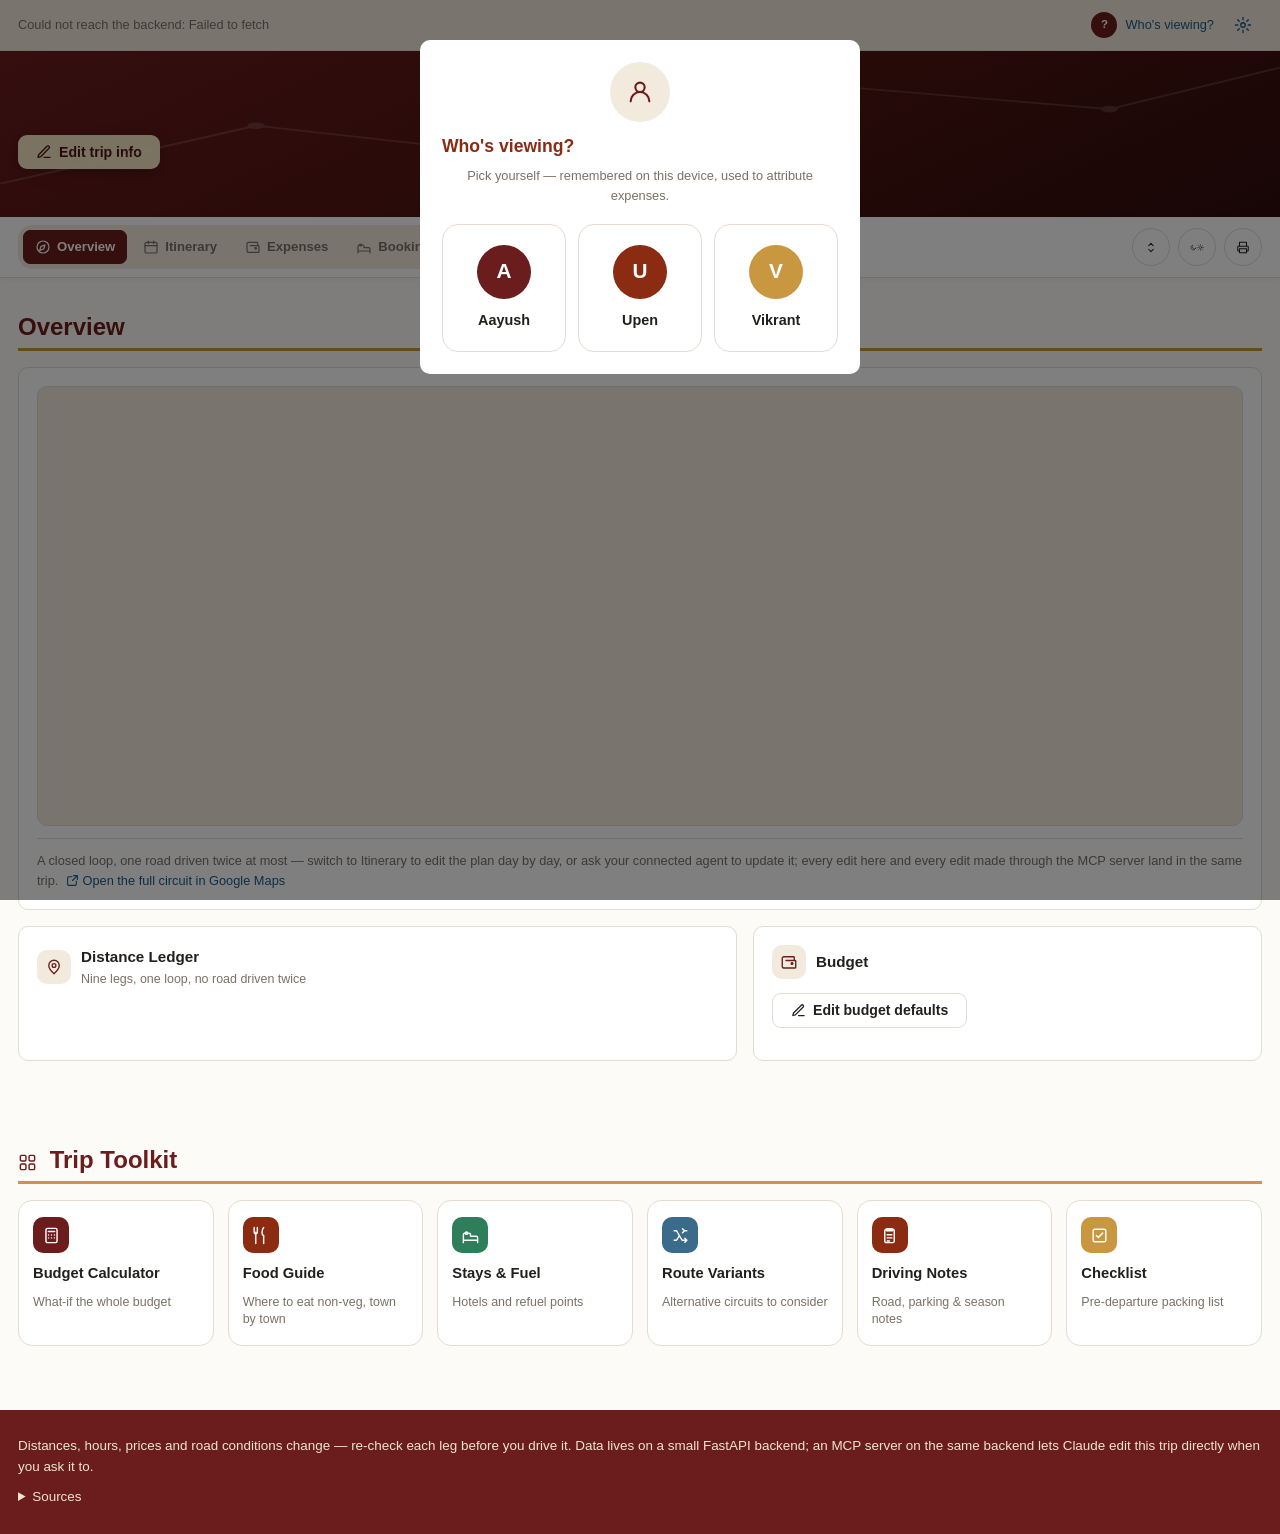
<file: index.html>
<!DOCTYPE html>
<html lang="en">
<head>
<meta charset="utf-8">
<meta name="viewport" content="width=device-width, initial-scale=1">
<title id="pageTitle">TripCraft</title>
<link rel="stylesheet" href="css/style.css?v=20261105">
</head>
<body>

<div class="syncbar">
  <div class="wrap">
    <span class="msg" id="syncMsg">Loading…</span>
    <span class="navspacer"></span>
    <button class="person-chip" id="btnPerson">
      <span class="person-avatar" id="personAvatar">?</span>
      <span id="personLabel">Who's viewing?</span>
    </button>
    <button class="icon-btn" id="btnSettings" title="Settings">
      <svg width="18" height="18" viewBox="0 0 24 24" fill="none" stroke="currentColor" stroke-width="1.8" stroke-linecap="round" stroke-linejoin="round"><circle cx="12" cy="12" r="3"/><path d="M12 2v3M12 19v3M2 12h3M19 12h3M4.9 4.9l2.1 2.1M17 17l2.1 2.1M19.1 4.9L17 7M7 17l-2.1 2.1"/></svg>
    </button>
  </div>
</div>

<header class="hero">
  <svg class="hero-routes" viewBox="0 0 600 200" preserveAspectRatio="none" aria-hidden="true">
    <path d="M0 160 L120 90 L260 130 L380 40 L520 70 L600 20" fill="none" stroke="#fff" stroke-width="2"/>
    <circle cx="120" cy="90" r="4" fill="#fff"/><circle cx="380" cy="40" r="4" fill="#fff"/><circle cx="520" cy="70" r="4" fill="#fff"/>
  </svg>
  <div class="wrap hero-top">
    <div>
      <div class="kicker" id="hKicker"></div>
      <h1 id="hTitle"></h1>
      <div class="sub" id="hSub"></div>
      <div class="pills" id="hPills"></div>
      <div class="trip-dates" id="hDates"></div>
      <div class="editbar">
        <button class="btn btn-cream" id="btnEditMeta">
          <svg width="16" height="16" viewBox="0 0 24 24" fill="none" stroke="currentColor" stroke-width="2" stroke-linecap="round" stroke-linejoin="round"><path d="M12 20h9M16.5 3.5a2.1 2.1 0 0 1 3 3L7 19l-4 1 1-4z"/></svg>
          Edit trip info
        </button>
      </div>
    </div>
    <div class="photo-stack" id="heroPhotos"></div>
  </div>
</header>

<nav>
  <div class="wrap" id="navbar">
    <div class="navpills">
      <button class="tabbtn on" data-tab="overview">
        <svg width="16" height="16" viewBox="0 0 24 24" fill="none" stroke="currentColor" stroke-width="1.8" stroke-linecap="round" stroke-linejoin="round"><circle cx="12" cy="12" r="9"/><path d="M15 9l-2 6-6 2 2-6z"/></svg>
        Overview
      </button>
      <button class="tabbtn" data-tab="itinerary">
        <svg width="16" height="16" viewBox="0 0 24 24" fill="none" stroke="currentColor" stroke-width="1.8" stroke-linecap="round" stroke-linejoin="round"><rect x="3" y="5" width="18" height="16" rx="2"/><path d="M3 10h18M8 3v4M16 3v4"/></svg>
        Itinerary
      </button>
      <button class="tabbtn" data-tab="expenses">
        <svg width="16" height="16" viewBox="0 0 24 24" fill="none" stroke="currentColor" stroke-width="1.8" stroke-linecap="round" stroke-linejoin="round"><path d="M3 7a2 2 0 0 1 2-2h13a1 1 0 0 1 1 1v3M3 7v11a2 2 0 0 0 2 2h15a1 1 0 0 0 1-1v-8a1 1 0 0 0-1-1H8"/><circle cx="16" cy="14" r="1.2" fill="currentColor"/></svg>
        Expenses
      </button>
      <button class="tabbtn" data-tab="bookings">
        <svg width="16" height="16" viewBox="0 0 24 24" fill="none" stroke="currentColor" stroke-width="1.8" stroke-linecap="round" stroke-linejoin="round"><path d="M3 18v-7a2 2 0 0 1 2-2h5a2 2 0 0 1 2 2v2M3 18v3M3 18h18M21 18v3M12 13h7a2 2 0 0 1 2 2v3"/><circle cx="7" cy="9" r="1.5"/></svg>
        Bookings
      </button>
      <button class="tabbtn" data-tab="history">
        <svg width="16" height="16" viewBox="0 0 24 24" fill="none" stroke="currentColor" stroke-width="1.8" stroke-linecap="round" stroke-linejoin="round"><path d="M3 12a9 9 0 1 0 3-6.7"/><path d="M3 4v5h5"/><path d="M12 7v5l3.5 2"/></svg>
        History
      </button>
    </div>
    <div class="navspacer"></div>
    <button class="icon-btn" id="btnExpand" title="Expand or collapse all days">
      <svg width="17" height="17" viewBox="0 0 24 24" fill="none" stroke="currentColor" stroke-width="1.8" stroke-linecap="round" stroke-linejoin="round"><path d="M8 9l4-4 4 4M8 15l4 4 4-4"/></svg>
    </button>
    <button class="icon-btn" id="btnTheme" title="Light / dark">
      <svg id="themeIconMoon" width="17" height="17" viewBox="0 0 24 24" fill="none" stroke="currentColor" stroke-width="1.8" stroke-linecap="round" stroke-linejoin="round"><path d="M20 14.5A8.5 8.5 0 1 1 9.5 4a7 7 0 0 0 10.5 10.5z"/></svg>
      <svg id="themeIconSun" width="17" height="17" viewBox="0 0 24 24" fill="none" stroke="currentColor" stroke-width="1.8" stroke-linecap="round" stroke-linejoin="round" hidden><circle cx="12" cy="12" r="4"/><path d="M12 2v2M12 20v2M4 12H2M22 12h-2M5 5l1.5 1.5M17.5 17.5L19 19M19 5l-1.5 1.5M6.5 17.5L5 19"/></svg>
    </button>
    <button class="icon-btn" id="btnPrint" title="Print or save as PDF">
      <svg width="17" height="17" viewBox="0 0 24 24" fill="none" stroke="currentColor" stroke-width="1.8" stroke-linecap="round" stroke-linejoin="round"><path d="M6 9V3h12v6M6 18H4a1 1 0 0 1-1-1v-6a1 1 0 0 1 1-1h16a1 1 0 0 1 1 1v6a1 1 0 0 1-1 1h-2M6 14h12v7H6z"/></svg>
    </button>
  </div>
</nav>

<div class="wrap">

  <!-- ============================================================ -->
  <!-- TAB: Overview                                                 -->
  <!-- ============================================================ -->
  <div id="tab-overview" class="tabpanel">

    <section id="overview">
      <h2>Overview</h2>
      <div class="card">
        <div class="mapbox" id="routeMap"></div>
        <p class="map-footnote">A closed loop, one road driven twice at most — switch to Itinerary
        to edit the plan day by day, or ask your connected agent to update it; every edit here and
        every edit made through the MCP server land in the same trip.
        <a id="fullMapLink" href="#" target="_blank" rel="noopener">
          <svg width="13" height="13" viewBox="0 0 24 24" fill="none" stroke="currentColor" stroke-width="2" stroke-linecap="round" stroke-linejoin="round" style="vertical-align:-2px"><path d="M14 3h7v7M21 3l-9 9M19 13v6a2 2 0 0 1-2 2H5a2 2 0 0 1-2-2V7a2 2 0 0 1 2-2h6"/></svg>
          Open the full circuit in Google Maps</a></p>
      </div>

      <div class="bento" style="margin-top:16px">
        <div class="card bento-7">
          <div class="tile-head">
            <div class="tile-ico">
              <svg width="18" height="18" viewBox="0 0 24 24" fill="none" stroke="currentColor" stroke-width="1.8" stroke-linecap="round" stroke-linejoin="round"><path d="M12 21s7-6.5 7-11a7 7 0 1 0-14 0c0 4.5 7 11 7 11z"/><circle cx="12" cy="10" r="2.5"/></svg>
            </div>
            <div>
              <div class="tile-title">Distance Ledger</div>
              <div class="tile-sub">Nine legs, one loop, no road driven twice</div>
            </div>
          </div>
          <div id="ledger"></div>
        </div>

        <div class="card bento-5" id="budgetSummary">
          <div class="tile-head">
            <div class="tile-ico">
              <svg width="18" height="18" viewBox="0 0 24 24" fill="none" stroke="currentColor" stroke-width="1.8" stroke-linecap="round" stroke-linejoin="round"><path d="M3 7a2 2 0 0 1 2-2h13a1 1 0 0 1 1 1v3M3 7v11a2 2 0 0 0 2 2h15a1 1 0 0 0 1-1v-8a1 1 0 0 0-1-1H8"/><circle cx="16" cy="14" r="1.2" fill="currentColor"/></svg>
            </div>
            <div>
              <div class="tile-title">Budget</div>
              <div class="tile-sub" id="budgetTileSub"></div>
            </div>
          </div>
          <div id="budgetSummaryBody"></div>
          <div class="editbar">
            <button class="btn secondary" id="btnEditBudget">
              <svg width="15" height="15" viewBox="0 0 24 24" fill="none" stroke="currentColor" stroke-width="2" stroke-linecap="round" stroke-linejoin="round"><path d="M12 20h9M16.5 3.5a2.1 2.1 0 0 1 3 3L7 19l-4 1 1-4z"/></svg>
              Edit budget defaults
            </button>
          </div>
          <div id="overviewSettle" hidden></div>
        </div>
      </div>
    </section>

    <section id="toolkit">
      <h2>
        <svg width="19" height="19" viewBox="0 0 24 24" fill="none" stroke="currentColor" stroke-width="1.8" stroke-linecap="round" stroke-linejoin="round" style="vertical-align:-4px;margin-right:6px"><rect x="3" y="3" width="7" height="7" rx="1.5"/><rect x="14" y="3" width="7" height="7" rx="1.5"/><rect x="3" y="14" width="7" height="7" rx="1.5"/><rect x="14" y="14" width="7" height="7" rx="1.5"/></svg>
        Trip Toolkit
      </h2>
      <div class="quick-grid">
        <button class="quick-tile" data-popup="popup-calculator">
          <div class="quick-ico" style="background:var(--maroon)"><svg width="19" height="19" viewBox="0 0 24 24" fill="none" stroke="#fff" stroke-width="1.8" stroke-linecap="round" stroke-linejoin="round"><rect x="5" y="3" width="14" height="18" rx="2"/><path d="M8 7h8"/><circle cx="8.3" cy="11.3" r=".9" fill="#fff" stroke="none"/><circle cx="12" cy="11.3" r=".9" fill="#fff" stroke="none"/><circle cx="15.7" cy="11.3" r=".9" fill="#fff" stroke="none"/><circle cx="8.3" cy="15" r=".9" fill="#fff" stroke="none"/><circle cx="12" cy="15" r=".9" fill="#fff" stroke="none"/><circle cx="15.7" cy="15" r=".9" fill="#fff" stroke="none"/></svg></div>
          <div class="quick-label">Budget Calculator</div>
          <div class="quick-teaser">What-if the whole budget</div>
        </button>
        <button class="quick-tile" data-popup="popup-food">
          <div class="quick-ico" style="background:var(--meat)"><svg width="19" height="19" viewBox="0 0 24 24" fill="none" stroke="#fff" stroke-width="1.8" stroke-linecap="round" stroke-linejoin="round"><path d="M4 2v6a2 2 0 0 0 4 0V2M6 8v14M16 2s-2 2-2 6 2 4 2 4v10"/></svg></div>
          <div class="quick-label">Food Guide</div>
          <div class="quick-teaser">Where to eat non-veg, town by town</div>
        </button>
        <button class="quick-tile" data-popup="popup-logistics">
          <div class="quick-ico" style="background:var(--green)"><svg width="19" height="19" viewBox="0 0 24 24" fill="none" stroke="#fff" stroke-width="1.8" stroke-linecap="round" stroke-linejoin="round"><path d="M3 18v-7a2 2 0 0 1 2-2h5a2 2 0 0 1 2 2v2M3 18v3M3 18h18M21 18v3M12 13h7a2 2 0 0 1 2 2v3"/><circle cx="7" cy="9" r="1.5"/></svg></div>
          <div class="quick-label">Stays &amp; Fuel</div>
          <div class="quick-teaser">Hotels and refuel points</div>
        </button>
        <button class="quick-tile" data-popup="popup-variants">
          <div class="quick-ico" style="background:#3a6b8a"><svg width="19" height="19" viewBox="0 0 24 24" fill="none" stroke="#fff" stroke-width="1.8" stroke-linecap="round" stroke-linejoin="round"><path d="M4 6h3l7 12h4M4 18h3l3-5M17 6h3M17 6l-2.5-2.5M17 6l-2.5 2.5M20 18l-2.5-2.5M20 18l-2.5 2.5"/></svg></div>
          <div class="quick-label">Route Variants</div>
          <div class="quick-teaser">Alternative circuits to consider</div>
        </button>
        <button class="quick-tile" data-popup="popup-notes">
          <div class="quick-ico" style="background:var(--rust)"><svg width="19" height="19" viewBox="0 0 24 24" fill="none" stroke="#fff" stroke-width="1.8" stroke-linecap="round" stroke-linejoin="round"><rect x="6" y="4" width="12" height="17" rx="2"/><path d="M9 3.5h6a1 1 0 0 1 1 1V6H8V4.5a1 1 0 0 1 1-1zM9 11h6M9 15h6M9 19h3"/></svg></div>
          <div class="quick-label">Driving Notes</div>
          <div class="quick-teaser">Road, parking &amp; season notes</div>
        </button>
        <button class="quick-tile" data-popup="popup-checklist">
          <div class="quick-ico" style="background:var(--gold)"><svg width="19" height="19" viewBox="0 0 24 24" fill="none" stroke="#fff" stroke-width="1.8" stroke-linecap="round" stroke-linejoin="round"><rect x="4" y="4" width="16" height="16" rx="2"/><path d="M8 12l2.5 2.5L16 9"/></svg></div>
          <div class="quick-label">Checklist</div>
          <div class="quick-teaser">Pre-departure packing list</div>
        </button>
      </div>
    </section>

  </div>

  <!-- ============================================================ -->
  <!-- TAB: Itinerary                                                -->
  <!-- ============================================================ -->
  <div id="tab-itinerary" class="tabpanel" hidden>
    <section id="itinerary">
      <div class="section-head">
        <h2>Day by Day</h2>
        <button class="btn" id="btnAddDay">
          <svg width="15" height="15" viewBox="0 0 24 24" fill="none" stroke="currentColor" stroke-width="2" stroke-linecap="round" stroke-linejoin="round"><path d="M12 5v14M5 12h14"/></svg>
          Add day
        </button>
      </div>
      <div id="days"></div>
    </section>
  </div>

  <!-- ============================================================ -->
  <!-- TAB: Expenses                                                 -->
  <!-- ============================================================ -->
  <div id="tab-expenses" class="tabpanel" hidden>
    <section id="expenses">
      <div class="section-head">
        <h2>Expenses</h2>
        <button class="btn" id="btnAddExpense">
          <svg width="15" height="15" viewBox="0 0 24 24" fill="none" stroke="currentColor" stroke-width="2" stroke-linecap="round" stroke-linejoin="round"><path d="M12 5v14M5 12h14"/></svg>
          Log an expense
        </button>
      </div>
      <div class="zero-state" id="expenseEmpty" hidden>
        <div class="zero-ico"><svg width="30" height="30" viewBox="0 0 24 24" fill="none" stroke="currentColor" stroke-width="1.6" stroke-linecap="round" stroke-linejoin="round"><path d="M3 7a2 2 0 0 1 2-2h13a1 1 0 0 1 1 1v3M3 7v11a2 2 0 0 0 2 2h15a1 1 0 0 0 1-1v-8a1 1 0 0 0-1-1H8"/><circle cx="16" cy="14" r="1.2" fill="currentColor"/></svg></div>
        <div class="zero-title">No expenses yet</div>
        <div class="zero-sub">Trip hasn't started — once you start logging costs, they'll show up here along
        with a running "who owes whom" split between the three of you.</div>
      </div>
      <div id="expenseContent" hidden>
        <div class="card">
          <div id="expenseTotals" class="out" style="margin-bottom:14px"></div>
          <div class="tablewrap"><table id="expenseTable"></table></div>
        </div>
        <div class="card" id="settleUpCard"></div>
      </div>
    </section>
  </div>

  <!-- ============================================================ -->
  <!-- TAB: Bookings                                                 -->
  <!-- ============================================================ -->
  <div id="tab-bookings" class="tabpanel" hidden>
    <section id="bookings">
      <div class="section-head">
        <h2>Travel Documents</h2>
      </div>
      <p class="small">An ID each of you shares with hotels at check-in — upload once, use for the whole trip.</p>
      <div class="grid g3" id="docPeople"></div>
    </section>

    <section id="bookingsList" style="padding-top:0">
      <div class="section-head">
        <h2>Hotel Bookings</h2>
        <button class="btn secondary" id="btnUploadBookingPdf">
          <svg width="15" height="15" viewBox="0 0 24 24" fill="none" stroke="currentColor" stroke-width="1.8" stroke-linecap="round" stroke-linejoin="round"><path d="M12 3v12m0 0-4-4m4 4 4-4M4 17v2a2 2 0 0 0 2 2h12a2 2 0 0 0 2-2v-2"/></svg>
          Upload invoice
        </button>
        <button class="btn" id="btnAddBooking">
          <svg width="15" height="15" viewBox="0 0 24 24" fill="none" stroke="currentColor" stroke-width="2" stroke-linecap="round" stroke-linejoin="round"><path d="M12 5v14M5 12h14"/></svg>
          Add booking
        </button>
      </div>
      <div class="zero-state" id="bookingsEmpty" hidden>
        <div class="zero-ico"><svg width="30" height="30" viewBox="0 0 24 24" fill="none" stroke="currentColor" stroke-width="1.6" stroke-linecap="round" stroke-linejoin="round"><path d="M3 18v-7a2 2 0 0 1 2-2h5a2 2 0 0 1 2 2v2M3 18v3M3 18h18M21 18v3M12 13h7a2 2 0 0 1 2 2v3"/><circle cx="7" cy="9" r="1.5"/></svg></div>
        <div class="zero-title">No bookings yet</div>
        <div class="zero-sub">Add a hotel booking as soon as you make one — confirmed or still pending.</div>
      </div>
      <div class="grid g2" id="bookingCards"></div>
      <input type="file" id="receiptFileInput" hidden accept="image/*,.pdf">
      <input type="file" id="bookingUploadInput" hidden accept=".pdf">
    </section>
  </div>

  <!-- ============================================================ -->
  <!-- TAB: History                                                  -->
  <!-- ============================================================ -->
  <div id="tab-history" class="tabpanel" hidden>
    <section id="history">
      <div class="section-head">
        <h2>History</h2>
        <div class="histsub">Nothing is ever deleted for good — every edit becomes a version you can undo.</div>
      </div>

      <div class="navpills histswitch">
        <button class="tabbtn on" data-histview="timeline">Timeline</button>
        <button class="tabbtn" data-histview="trash">Recently deleted<span class="countbadge" id="trashCount" hidden></span></button>
      </div>

      <div id="histview-timeline">
        <div class="histfilter" id="histFilter">
          <button class="chipbtn on" data-resource="">All</button>
          <button class="chipbtn" data-resource="meta">Trip info</button>
          <button class="chipbtn" data-resource="budget">Budget</button>
          <button class="chipbtn" data-resource="days">Days</button>
          <button class="chipbtn" data-resource="reference">Reference</button>
          <button class="chipbtn" data-resource="checklist">Checklist</button>
          <button class="chipbtn" data-resource="expenses">Expenses</button>
          <button class="chipbtn" data-resource="bookings">Bookings</button>
          <button class="chipbtn" data-resource="documents">Travel documents</button>
        </div>
        <div id="timeline"></div>
      </div>

      <div id="histview-trash" hidden>
        <div id="trash"></div>
      </div>
    </section>
  </div>

</div>

<footer>
  <div class="wrap">
    <p>Distances, hours, prices and road conditions change — re-check each leg before you drive it.
    Data lives on a small FastAPI backend; an MCP server on the same backend lets Claude edit
    this trip directly when you ask it to.</p>
    <details><summary>Sources</summary>
      <ul id="sourcesList" style="margin:8px 0 0;padding-left:18px;font-size:.85rem"></ul>
    </details>
  </div>
</footer>

<!-- ============================================================ -->
<!-- Utility popups — reached from the Trip Toolkit                -->
<!-- ============================================================ -->

<div class="modal-backdrop util-popup" id="popup-calculator" hidden>
  <div class="modal">
    <h3>Live Budget Calculator <button class="icon-btn" data-close><svg width="15" height="15" viewBox="0 0 24 24" fill="none" stroke="currentColor" stroke-width="2" stroke-linecap="round" stroke-linejoin="round"><path d="M6 6l12 12M18 6L6 18"/></svg></button></h3>
    <p class="small">Change any field and everything recalculates. This is a what-if tool — it
    doesn't save; use "Edit budget defaults" on Overview for that.</p>
    <div class="calc" id="calcFields"></div>
    <div class="out" id="calcOut"></div>
  </div>
</div>

<div class="modal-backdrop util-popup" id="popup-food" hidden>
  <div class="modal modal-wide">
    <h3>The Non-Vegetarian Map <button class="icon-btn" data-close><svg width="15" height="15" viewBox="0 0 24 24" fill="none" stroke="currentColor" stroke-width="2" stroke-linecap="round" stroke-linejoin="round"><path d="M6 6l12 12M18 6L6 18"/></svg></button></h3>
    <div class="tablewrap"><table id="foodTable"></table></div>
    <div class="editbar"><button class="btn secondary" id="btnEditFood">Edit (raw JSON)</button></div>
  </div>
</div>

<div class="modal-backdrop util-popup" id="popup-logistics" hidden>
  <div class="modal modal-wide">
    <h3>Stays &amp; Fuel <button class="icon-btn" data-close><svg width="15" height="15" viewBox="0 0 24 24" fill="none" stroke="currentColor" stroke-width="2" stroke-linecap="round" stroke-linejoin="round"><path d="M6 6l12 12M18 6L6 18"/></svg></button></h3>
    <div class="grid g2">
      <div><h4>Where you sleep</h4><div class="tablewrap"><table id="stayTable"></table></div></div>
      <div><h4>Refuel points</h4><div class="tablewrap"><table id="fuelTable"></table></div></div>
    </div>
    <div class="editbar">
      <button class="btn secondary" id="btnEditStays">Edit stays (raw JSON)</button>
      <button class="btn secondary" id="btnEditFuel">Edit fuel stops (raw JSON)</button>
    </div>
  </div>
</div>

<div class="modal-backdrop util-popup" id="popup-variants" hidden>
  <div class="modal modal-wide">
    <h3>Route Variants <button class="icon-btn" data-close><svg width="15" height="15" viewBox="0 0 24 24" fill="none" stroke="currentColor" stroke-width="2" stroke-linecap="round" stroke-linejoin="round"><path d="M6 6l12 12M18 6L6 18"/></svg></button></h3>
    <div class="grid g2" id="variantCards"></div>
    <div class="editbar"><button class="btn secondary" id="btnEditVariants">Edit (raw JSON)</button></div>
  </div>
</div>

<div class="modal-backdrop util-popup" id="popup-notes" hidden>
  <div class="modal modal-wide">
    <h3>Driving Notes <button class="icon-btn" data-close><svg width="15" height="15" viewBox="0 0 24 24" fill="none" stroke="currentColor" stroke-width="2" stroke-linecap="round" stroke-linejoin="round"><path d="M6 6l12 12M18 6L6 18"/></svg></button></h3>
    <div id="noteBlocks"></div>
    <div class="editbar"><button class="btn secondary" id="btnEditNotes">Edit notes (raw JSON)</button></div>
  </div>
</div>

<div class="modal-backdrop util-popup" id="popup-checklist" hidden>
  <div class="modal">
    <h3>Checklist <button class="icon-btn" data-close><svg width="15" height="15" viewBox="0 0 24 24" fill="none" stroke="currentColor" stroke-width="2" stroke-linecap="round" stroke-linejoin="round"><path d="M6 6l12 12M18 6L6 18"/></svg></button></h3>
    <ul class="chk" id="checklist"></ul>
    <div class="editbar">
      <button class="btn secondary" id="btnAddChecklistItem">
        <svg width="14" height="14" viewBox="0 0 24 24" fill="none" stroke="currentColor" stroke-width="2" stroke-linecap="round" stroke-linejoin="round"><path d="M12 5v14M5 12h14"/></svg>
        Add item
      </button>
    </div>
  </div>
</div>

<!-- ---- Person picker ---- -->
<div class="modal-backdrop" id="personModal" hidden>
  <div class="modal person-modal">
    <div class="person-modal-icon">
      <svg width="28" height="28" viewBox="0 0 24 24" fill="none" stroke="currentColor" stroke-width="1.8" stroke-linecap="round" stroke-linejoin="round"><circle cx="12" cy="8" r="4"/><path d="M4 20c0-4.4 3.6-8 8-8s8 3.6 8 8"/></svg>
    </div>
    <h3>Who's viewing?</h3>
    <p class="small">Pick yourself — remembered on this device, used to attribute expenses.</p>
    <div class="person-grid">
      <button class="person-card" data-person="Aayush">
        <span class="person-card-avatar" style="background:var(--maroon)">A</span>
        <span class="person-card-name">Aayush</span>
      </button>
      <button class="person-card" data-person="Upen">
        <span class="person-card-avatar" style="background:var(--rust)">U</span>
        <span class="person-card-name">Upen</span>
      </button>
      <button class="person-card" data-person="Vikrant">
        <span class="person-card-avatar" style="background:var(--gold)">V</span>
        <span class="person-card-name">Vikrant</span>
      </button>
    </div>
  </div>
</div>

<!-- ---- Settings modal ---- -->
<div class="modal-backdrop" id="settingsModal" hidden>
  <div class="modal">
    <h3>Settings</h3>
    <div class="field"><label>Shared editor token</label><input type="password" id="settingsToken"></div>
    <div class="modal-actions">
      <button class="btn secondary" data-close>Cancel</button>
      <button class="btn" id="btnSaveSettings">Save</button>
    </div>
  </div>
</div>

<!-- ---- Generic modal (edit forms render into #modalBody) ---- -->
<div class="modal-backdrop" id="genericModal" hidden>
  <div class="modal">
    <h3 id="modalTitle">Edit</h3>
    <div id="modalBody"></div>
    <div class="field notefield"><label>Note (optional) — what changed, or why</label>
      <input id="modalMessage" placeholder="e.g. Fixed the hotel name typo"></div>
    <div class="modal-actions">
      <button class="btn secondary" data-close>Cancel</button>
      <button class="btn" id="btnModalSave">Save</button>
    </div>
  </div>
</div>

<!-- ---- Confirm dialog (non-blocking; avoids native confirm()) ---- -->
<div class="modal-backdrop" id="confirmModal" hidden>
  <div class="modal">
    <p id="confirmMsg" style="margin:0 0 16px"></p>
    <div class="field notefield" id="confirmNoteField"><label>Note (optional) — why</label>
      <input id="confirmMessage" placeholder="e.g. Cutting this to save a day"></div>
    <div class="modal-actions">
      <button class="btn secondary" id="confirmNo">Cancel</button>
      <button class="btn" id="confirmYes">OK</button>
    </div>
  </div>
</div>

<script src="js/config.js?v=20261105"></script>
<script src="js/icons.js?v=20261105"></script>
<script src="js/api.js?v=20261105"></script>
<script src="js/render.js?v=20261105"></script>
<script src="js/editor.js?v=20261105"></script>
<script src="js/expenses.js?v=20261105"></script>
<script src="js/bookings.js?v=20261105"></script>
<script src="js/versions.js?v=20261105"></script>
<script src="js/app.js?v=20261105"></script>
</body>
</html>
</file>
<file: css/style.css>
/* ============================================================================
   SECTION 1 — THEME TOKENS
   Change the whole look of the page from these ~20 lines.
   ========================================================================== */
:root{
  --maroon:#6b1d1d;        /* primary brand / headers        */
  --rust:#8a2b12;          /* secondary accent               */
  --gold:#c9973f;          /* rules, highlights              */
  --sand:#f2ebdd;          /* tinted panels                  */
  --paper:#fdfbf7;         /* page background                */
  --card:#ffffff;          /* card background                */
  --ink:#22201d;           /* body text                      */
  --muted:#7a7166;         /* secondary text                 */
  --line:#e2dcd2;          /* borders                        */
  --green:#2e7d5b;         /* "tip" callouts                 */
  --warn:#b3541e;          /* "warning" callouts             */
  --meat:#8a2b12;          /* "non-veg" callouts             */
  --radius:10px;
  --maxw:1400px;
  --font:"Inter",-apple-system,BlinkMacSystemFont,"Segoe UI",Roboto,Helvetica,Arial,sans-serif;
  --serif:Georgia,"Times New Roman",serif;
}
/* Dark theme — toggled by adding .dark to <body> */
body.dark{
  --paper:#171512; --card:#211e1a; --ink:#ece6dc; --muted:#a49a8c;
  --line:#37322b; --sand:#2a251e; --maroon:#c9973f; --rust:#d98f5c;
}

/* ============================================================================
   SECTION 2 — STYLES
   ========================================================================== */
*{box-sizing:border-box}
body{margin:0;font-family:var(--font);background:var(--paper);color:var(--ink);
     line-height:1.55;font-size:15px;-webkit-font-smoothing:antialiased}
.wrap{max-width:var(--maxw);margin:0 auto;padding:0 18px}
a{color:#1a5b8a;text-decoration:none}
a:hover{text-decoration:underline}
body.dark a{color:#7fb6dd}
h1,h2,h3,h4{margin:0 0 8px;color:var(--maroon);line-height:1.25}
h2{font-size:1.5rem;border-bottom:3px solid var(--gold);padding-bottom:6px;margin:0 0 16px}
.section-head{display:flex;align-items:flex-end;justify-content:space-between;gap:12px;flex-wrap:wrap}
.section-head h2{flex:1;min-width:200px}
.section-head .btn{margin-bottom:16px}
h3{font-size:1.1rem;color:var(--rust)}
h4{font-size:.78rem;text-transform:uppercase;letter-spacing:.09em;color:var(--muted);margin-top:14px}
p{margin:0 0 10px}
small,.small{font-size:.8rem;color:var(--muted)}

/* ---- Hero ---- */
.hero{background:linear-gradient(155deg,var(--maroon) 0%,#47130f 65%,#2f0c0c 100%);
      color:#fff;padding:40px 0 34px;position:relative;overflow:hidden}
.hero-routes{position:absolute;inset:0;width:100%;height:100%;opacity:.14;pointer-events:none}
.hero-top{display:flex;justify-content:space-between;align-items:flex-start;gap:24px;flex-wrap:wrap}
.hero h1{color:#fff;font-size:3rem;letter-spacing:-1.5px;margin:0}
.hero .kicker{letter-spacing:.35em;font-size:.7rem;color:var(--gold);text-transform:uppercase}
.hero .sub{color:#e9d9bd;max-width:660px;margin-top:10px}
.pills{margin-top:18px;display:flex;flex-wrap:wrap;gap:8px}
.pill{background:rgba(255,255,255,.12);border:1px solid rgba(255,255,255,.25);
      padding:4px 12px;border-radius:20px;font-size:.78rem}
.photo-stack{display:flex;flex:none;align-self:flex-start}
.photo-stack .ph{width:128px;flex:none;margin-left:-26px;border:3px solid var(--card);
                 border-radius:14px;box-shadow:0 10px 26px rgba(0,0,0,.4);transition:transform .2s,z-index 0s;
                 position:relative}
.photo-stack .ph:first-child{margin-left:0}
.photo-stack .ph:hover{transform:translateY(-6px);z-index:5}
.photo-stack .ph .meta{padding:6px 8px}
.photo-stack .ph .nm{font-size:.68rem}
.photo-stack .ph .lk{display:none}
@media(max-width:680px){ .photo-stack{display:none} }

/* ---- Sticky nav ---- */
nav{position:sticky;top:0;z-index:50;background:var(--card);border-bottom:1px solid var(--line);
    box-shadow:0 1px 6px rgba(0,0,0,.05)}
nav .wrap{display:flex;gap:8px;overflow-x:auto;padding:8px 18px;align-items:center}
nav button{background:none;border:1px solid transparent;color:var(--muted);font:inherit;font-size:.82rem;
           padding:6px 11px;border-radius:7px;cursor:pointer;white-space:nowrap}
nav button:hover{background:var(--sand);color:var(--ink)}
nav button.on{background:var(--maroon);color:#fff;border-color:var(--maroon)}
body.dark nav button.on{color:#171512}
.navspacer{flex:1}
.navpills{display:flex;gap:4px;background:var(--sand);padding:5px;border-radius:14px}
.tabbtn{display:inline-flex;align-items:center;gap:6px;font-weight:600}
.iconbtn{background:none;border:1px solid var(--line);border-radius:7px;cursor:pointer;
         padding:5px 9px;font-size:.9rem;color:var(--ink)}
.icon-btn{width:38px;height:38px;border-radius:50%;border:1px solid var(--line);background:var(--card);
          color:var(--ink);display:inline-flex;align-items:center;justify-content:center;cursor:pointer;flex:none}
.icon-btn:hover{background:var(--sand)}
.person-chip{display:inline-flex;align-items:center;gap:8px;padding:5px 14px 5px 5px;border-radius:20px;
             border:1px solid var(--line);background:var(--card);cursor:pointer;font:600 .82rem/1 var(--font);color:var(--ink)}
.person-avatar{width:26px;height:26px;border-radius:50%;background:var(--maroon);color:#fff;
               display:flex;align-items:center;justify-content:center;font:700 .72rem/1 var(--font);flex:none}

/* ---- Generic blocks ---- */
section{padding:34px 0;scroll-margin-top:60px}
.card{background:var(--card);border:1px solid var(--line);border-radius:var(--radius);
      padding:18px;margin-bottom:16px}
.grid{display:grid;gap:14px}
.g2{grid-template-columns:repeat(auto-fit,minmax(280px,1fr))}
.g3{grid-template-columns:repeat(auto-fit,minmax(220px,1fr))}
.callout{border-left:4px solid var(--gold);background:var(--sand);padding:11px 14px;
         border-radius:0 8px 8px 0;margin:12px 0;font-size:.9rem}
.callout.warn{border-color:var(--warn);background:#fdf3ec}
.callout.tip{border-color:var(--green);background:#eef6f1}
.callout.meat{border-color:var(--meat);background:#fbf0ed}
body.dark .callout.warn,body.dark .callout.tip,body.dark .callout.meat{background:var(--sand)}
table{width:100%;border-collapse:collapse;font-size:.86rem}
th{background:var(--maroon);color:#fff;text-align:left;padding:8px 9px;font-weight:500;font-size:.78rem}
th:first-child{border-radius:8px 0 0 0}
th:last-child{border-radius:0 8px 0 0}
body.dark th{color:#171512}
td{padding:7px 9px;border-bottom:1px solid var(--line);vertical-align:top}
tbody tr:nth-child(even) td{background:var(--sand)}
.num{text-align:right;font-variant-numeric:tabular-nums}
.tablewrap{overflow-x:auto;border-radius:8px;border:1px solid var(--line)}

/* ---- Bento tiles (Overview) ---- */
.bento{display:grid;grid-template-columns:repeat(12,1fr);gap:16px}
.bento-7{grid-column:span 7}
.bento-5{grid-column:span 5}
@media(max-width:900px){ .bento{grid-template-columns:1fr} .bento-7,.bento-5{grid-column:span 1} }
.tile-head{display:flex;align-items:center;gap:10px;margin-bottom:14px}
.tile-ico{width:34px;height:34px;border-radius:10px;background:var(--sand);color:var(--maroon);
          display:flex;align-items:center;justify-content:center;flex:none}
.tile-title{font-weight:700;font-size:.95rem;color:var(--ink)}
.tile-sub{font-size:.78rem;color:var(--muted);margin-top:1px}

/* ---- Distance ledger, as bento rows instead of a table ---- */
.ledger-row{display:flex;align-items:center;gap:12px;padding:9px 0;border-bottom:1px solid var(--line);font-size:.85rem}
.ledger-row:last-child{border-bottom:none}
.ledger-day{width:28px;height:28px;border-radius:8px;background:var(--maroon);color:#fff;font:700 .68rem/1 var(--font);
            display:flex;align-items:center;justify-content:center;flex:none}
.ledger-leg{flex:1;font-weight:600;color:var(--ink)}
.ledger-km{color:var(--muted);font-variant-numeric:tabular-nums;white-space:nowrap}
.ledger-row.ledger-total{margin-top:4px;padding-top:12px;border-top:2px solid var(--line);border-bottom:none}
.ledger-row.ledger-total .ledger-day{background:var(--gold)}
.ledger-row.ledger-total .ledger-leg{font-weight:800}

/* ---- Day cards ---- */
.day{background:var(--card);border:1px solid var(--line);border-radius:16px;
     margin-bottom:14px;overflow:hidden}
.day.star{border-color:var(--gold);border-width:2px}
.dayhead{display:flex;gap:14px;align-items:center;padding:16px 20px;cursor:pointer;
         background:var(--card);color:var(--ink)}
.dayhead:hover{background:var(--sand)}
.daynum{width:66px;height:66px;border-radius:16px;background:var(--maroon);color:#fff;flex:none;
        display:flex;flex-direction:column;align-items:center;justify-content:center;gap:5px;
        padding:6px 4px;font-size:.86rem;font-weight:800;line-height:1.1;text-align:center;
        white-space:nowrap}
.daynum .wd{font-size:.6rem;letter-spacing:.09em;opacity:.8;font-weight:600}
.daytitle{flex:1}
.daytitle .t{font-size:1.02rem;font-weight:700;color:var(--ink)}
.daytitle .s{font-size:.78rem;color:var(--muted)}
.chev{display:inline-flex;color:var(--muted);transition:transform .2s}
.day.open .chev{transform:rotate(180deg)}
.daybody{display:none;padding:0 20px 20px}
.day.open .daybody{display:block}
.loadtag{font-size:.66rem;padding:4px 12px;border-radius:20px;background:var(--sand);color:var(--rust);
         text-transform:uppercase;font-weight:700;letter-spacing:.03em;white-space:nowrap}

/* ---- Timeline ---- */
.tl{list-style:none;padding:0;margin:14px 0 0;border-left:2px solid var(--line);position:relative}
.tl li{padding:0 0 16px 20px;position:relative}
.tl li::before{content:"";position:absolute;left:-7px;top:6px;width:12px;height:12px;
               border-radius:50%;background:var(--gold);border:2px solid var(--card)}
.tl li.key::before{background:var(--rust);width:14px;height:14px;left:-8px}
.tl .time{font-weight:700;font-size:.85rem;color:var(--rust);font-variant-numeric:tabular-nums}
.tl .what{font-weight:600;font-size:.92rem}
.tl .desc{font-size:.87rem;color:var(--ink);opacity:.9}
.tl li.status-skipped .what{text-decoration:line-through;opacity:.55}
.tl li.status-visited .what{color:var(--green)}
.statusbtn{display:inline-flex;align-items:center;gap:4px;margin-left:8px;font-size:.68rem;
           border:1px solid var(--line);background:var(--sand);
           color:var(--muted);border-radius:10px;padding:2px 9px;cursor:pointer;vertical-align:middle}
.statusbtn svg{flex:none}
.tl li.status-visited .statusbtn{color:var(--green);border-color:var(--green)}
.tl li.status-skipped .statusbtn{color:var(--warn);border-color:var(--warn)}

/* ---- Photo cards ---- */
.photos{display:grid;grid-template-columns:repeat(auto-fill,minmax(190px,1fr));gap:12px;margin:14px 0}
.ph{border:1px solid var(--line);border-radius:9px;overflow:hidden;background:var(--sand);
    display:flex;flex-direction:column}
.ph .imgbox{aspect-ratio:4/3;background:var(--sand);display:flex;align-items:center;
            justify-content:center;overflow:hidden;position:relative}
.ph img{width:100%;height:100%;object-fit:cover;display:block;opacity:0;transition:opacity .35s}
.ph .fallback{font-size:.75rem;color:var(--muted);text-align:center;padding:10px}
.ph .meta{padding:8px 10px}
.ph .nm{font-size:.83rem;font-weight:600;line-height:1.3}
.ph .lk{font-size:.72rem;margin-top:3px}
.ph .skel{position:absolute;inset:0;background:linear-gradient(90deg,var(--sand),var(--line),var(--sand));
          background-size:200% 100%;animation:sh 1.3s infinite}
@keyframes sh{0%{background-position:200% 0}100%{background-position:-200% 0}}

/* ---- Budget calculator ---- */
.calc{display:grid;grid-template-columns:repeat(auto-fit,minmax(150px,1fr));gap:12px}
.fld label{display:block;font-size:.73rem;text-transform:uppercase;letter-spacing:.06em;
           color:var(--muted);margin-bottom:4px}
.fld input,.fld select{width:100%;padding:7px 9px;border:1px solid var(--line);border-radius:7px;
                       font:inherit;font-size:.9rem;background:var(--card);color:var(--ink)}
.out{display:grid;grid-template-columns:repeat(auto-fit,minmax(160px,1fr));gap:12px;margin-top:16px}
.stat{background:var(--sand);border-radius:9px;padding:12px 14px}
.stat .k{font-size:.7rem;text-transform:uppercase;letter-spacing:.06em;color:var(--muted)}
.stat .v{font-size:1.45rem;font-weight:700;color:var(--maroon);font-variant-numeric:tabular-nums}
.stat .n{font-size:.72rem;color:var(--muted)}

/* ---- Checklist ---- */
.chk{list-style:none;padding:0;margin:0}
.chk li{padding:5px 0;border-bottom:1px solid var(--line);font-size:.9rem}
.chk input{margin-right:9px;transform:scale(1.15)}
.chk li.done{opacity:.45;text-decoration:line-through}

/* ---- Map SVG ---- */
.mapbox{background:var(--sand);border-radius:var(--radius);padding:10px;border:1px solid var(--line);
        height:440px;box-sizing:border-box}
.mapbox svg{width:100%;height:100%;display:block}
.map-footnote{font-size:.8rem;color:var(--muted);margin:12px 0 0;padding-top:12px;
              border-top:1px solid var(--line)}
.map-footnote a{white-space:nowrap;margin-left:4px}

footer{background:var(--maroon);color:#f0e4cd;padding:26px 0;margin-top:30px;font-size:.84rem}
body.dark footer{background:#211e1a}
footer a{color:var(--gold)}

/* ---- Toast ---- */
.toast{position:fixed;bottom:20px;left:50%;transform:translateX(-50%);background:var(--ink);
       color:var(--paper);padding:10px 18px;border-radius:8px;font-size:.85rem;z-index:200;
       max-width:90vw;box-shadow:0 4px 16px rgba(0,0,0,.25)}
.toast.err{background:var(--warn)}

/* ---- Sync banner ---- */
.syncbar{background:var(--sand);border-bottom:1px solid var(--line);font-size:.8rem;padding:6px 0}
.syncbar .wrap{display:flex;gap:10px;align-items:center;flex-wrap:wrap}
.syncbar .msg{color:var(--muted)}
.syncbar button{background:none;border:none;color:#1a5b8a;cursor:pointer;font:inherit;padding:0}
.syncbar button:hover{text-decoration:underline}

/* ---- Editor ---- */
.editbar{display:flex;gap:8px;flex-wrap:wrap;margin:14px 0}
.editbar input[type=file]{display:none}
.modal-backdrop{position:fixed;inset:0;background:rgba(0,0,0,.5);display:flex;
                align-items:flex-start;justify-content:center;padding:40px 16px;z-index:100;overflow:auto}
.modal-backdrop[hidden]{display:none}
.modal{background:var(--card);border-radius:var(--radius);padding:22px;max-width:640px;width:100%}
.modal.modal-wide{max-width:900px}
.modal h3{margin-top:0;display:flex;justify-content:space-between;align-items:center;gap:10px}
.field{margin-bottom:12px}
.field label{display:block;font-size:.78rem;color:var(--muted);margin-bottom:4px}
.field input,.field textarea,.field select{width:100%;padding:8px 10px;border:1px solid var(--line);
    border-radius:7px;font:inherit;background:var(--paper);color:var(--ink)}
.field textarea{min-height:90px;font-family:monospace;font-size:.82rem}
.modal-actions{display:flex;gap:8px;justify-content:flex-end;margin-top:16px}
.btn{display:inline-flex;align-items:center;gap:7px;background:var(--maroon);color:#fff;border:none;
     border-radius:9px;padding:9px 18px;font:600 .88rem/1 var(--font);cursor:pointer}
.btn:hover{filter:brightness(1.08)}
.btn.secondary{background:none;border:1px solid var(--line);color:var(--ink);font-weight:600}
.btn.secondary:hover{background:var(--sand)}
.btn.btn-cream{background:#f6e6c4;color:#4a1414;box-shadow:0 4px 14px rgba(0,0,0,.22)}
.btn.btn-cream:hover{background:#fff0d2;filter:none}
.btn:disabled{opacity:.5;cursor:not-allowed}
.edit-day-list{display:flex;flex-direction:column;gap:10px;max-height:60vh;overflow:auto;margin:10px 0}
.edit-day-row{border:1px solid var(--line);border-radius:8px;padding:10px;background:var(--paper)}
.edit-day-row .row-head{display:flex;gap:6px;align-items:center;margin-bottom:6px}
.edit-day-row .row-head b{flex:1}
.tl-edit-row{display:flex;gap:6px;margin-bottom:6px;align-items:flex-start}
.tl-edit-row input[type=text]{flex:1}
.tl-edit-row input[type=time],.tl-edit-row input[data-w]{width:78px;flex:none}

/* ---- Tabs ---- */
.tabpanel[hidden]{display:none}

/* ---- Person picker ---- */
.person-modal{max-width:440px;text-align:center}
.person-modal-icon{width:60px;height:60px;border-radius:50%;background:var(--sand);color:var(--maroon);
    display:flex;align-items:center;justify-content:center;margin:0 auto 14px}
.person-grid{display:grid;grid-template-columns:repeat(3,1fr);gap:12px;margin-top:18px}
.person-card{display:flex;flex-direction:column;align-items:center;gap:10px;padding:20px 10px;
    border:1px solid var(--line);border-radius:16px;background:var(--card);cursor:pointer;font:inherit;
    transition:transform .15s ease,box-shadow .15s ease,border-color .15s ease}
.person-card:hover{transform:translateY(-4px);box-shadow:0 10px 24px rgba(0,0,0,.14);border-color:var(--gold)}
.person-card:active{transform:translateY(-1px);box-shadow:0 4px 10px rgba(0,0,0,.12)}
.person-card-avatar{width:54px;height:54px;border-radius:50%;color:#fff;
    display:flex;align-items:center;justify-content:center;font:700 1.3rem/1 var(--font);flex:none}
.person-card-name{font-weight:700;font-size:.9rem;color:var(--ink)}

/* ---- Trip Toolkit grid ---- */
.quick-grid{display:grid;grid-template-columns:repeat(auto-fit,minmax(190px,1fr));gap:14px}
.quick-tile{background:var(--card);border:1px solid var(--line);border-radius:14px;padding:16px 14px;
            cursor:pointer;text-align:left;display:flex;flex-direction:column;gap:9px;font:inherit;color:var(--ink)}
.quick-tile:hover{border-color:var(--gold);box-shadow:0 6px 18px rgba(0,0,0,.08);transform:translateY(-2px)}
.quick-ico{width:36px;height:36px;border-radius:10px;display:flex;align-items:center;justify-content:center;flex:none}
.quick-label{font-weight:700;font-size:.92rem}
.quick-teaser{font-size:.78rem;color:var(--muted);line-height:1.4}

/* ---- Stat / category icons ---- */
.stat{position:relative}
.stat-ico{width:24px;height:24px;border-radius:7px;background:var(--card);color:var(--rust);
          display:flex;align-items:center;justify-content:center;margin-bottom:6px}
.cat-ico{display:inline-flex;align-items:center;justify-content:center;width:20px;height:20px;
         border-radius:6px;background:var(--sand);color:var(--rust);margin-right:6px;vertical-align:-5px}

/* ---- History (version timeline + trash) ---- */
.histsub{font-size:.82rem;color:var(--muted);max-width:420px}
.histswitch{margin:0 0 18px;display:inline-flex}
.countbadge{background:var(--rust);color:#fff;border-radius:20px;font-size:.68rem;font-weight:700;
            padding:1px 7px;margin-left:6px}
.histfilter{display:flex;gap:7px;flex-wrap:wrap;margin-bottom:16px}
.chipbtn{background:var(--card);border:1px solid var(--line);color:var(--muted);font:600 .78rem/1 var(--font);
         padding:6px 13px;border-radius:20px;cursor:pointer}
.chipbtn:hover{border-color:var(--gold)}
.chipbtn.on{background:var(--ink);border-color:var(--ink);color:var(--paper)}
.histempty{color:var(--muted);text-align:center;padding:34px 16px;font-size:.9rem}

.tl-row{display:flex;gap:14px;padding:16px 18px}
.tl-dot{width:10px;height:10px;border-radius:50%;flex:none;margin-top:7px}
.tl-body{flex:1;min-width:0}
.tl-top{display:flex;align-items:center;gap:9px;flex-wrap:wrap}
.tl-avatar{width:22px;height:22px;font-size:.65rem}
.tl-badge{border:1px solid;font-weight:700}
.tl-time{color:var(--muted);white-space:nowrap}
.tl-summary{margin-top:7px;font-weight:600;font-size:.92rem}
.tl-message{margin-top:4px;font-size:.86rem;color:var(--muted);font-style:italic}
.tl-actions{display:flex;gap:8px;margin-top:10px;flex-wrap:wrap}
.tl-diff{margin-top:10px;padding:10px 12px;background:var(--sand);border-radius:8px;font-size:.82rem;
         font-family:monospace;overflow-x:auto}
.diffline{padding:2px 0;white-space:pre-wrap;word-break:break-word}
.diffline.added{color:var(--green)}
.diffline.removed{color:var(--warn);text-decoration:line-through}
.diffline.changed{color:var(--rust)}

.trash-card{display:flex;flex-direction:column;gap:6px}
.trash-label{font-weight:600;font-size:.9rem}

.btn.small{padding:5px 12px;font-size:.78rem;border-radius:7px}
.notefield{margin-top:2px;padding-top:12px;border-top:1px solid var(--line)}

@media print{
  nav,.iconbtn,.icon-btn,.hero svg,.editbar,.syncbar{display:none}
  .daybody{display:block!important}
  section{page-break-inside:avoid}
  .tabpanel{display:block!important}
  .util-popup{position:static!important;background:none!important;display:block!important;
              inset:auto;padding:0;overflow:visible}
  .util-popup .modal{box-shadow:none;max-width:100%;padding:0}
}
@media(max-width:640px){
  .hero h1{font-size:2rem}
  .daynum{width:58px;height:58px;font-size:.8rem}
  .mapbox{height:280px}
  .dayhead{padding:11px 13px}
  .editbar{flex-direction:column}
}

/* ============================================================================
   SECTION 3 — MOTION
   A little life, applied consistently rather than everywhere: tab switches,
   modals, toasts and cards all move the same way. Respects reduced-motion.
   ========================================================================== */
@keyframes tabIn{from{opacity:0;transform:translateY(6px)}to{opacity:1;transform:translateY(0)}}
@keyframes modalIn{from{opacity:0;transform:translateY(-10px) scale(.98)}to{opacity:1;transform:translateY(0) scale(1)}}
@keyframes backdropIn{from{opacity:0}to{opacity:1}}
@keyframes toastIn{from{opacity:0;transform:translate(-50%,8px)}to{opacity:1;transform:translate(-50%,0)}}
@keyframes popIn{from{opacity:0;transform:scale(.92)}to{opacity:1;transform:scale(1)}}

.tabpanel.tab-enter{animation:tabIn .32s ease both}
.modal-backdrop{animation:backdropIn .18s ease both}
.modal-backdrop .modal{animation:modalIn .22s cubic-bezier(.2,.7,.3,1) both}
.toast{animation:toastIn .25s ease both}
.day,.card,.quick-tile,.person-card,.stat,.booking-card,.doc-card{transition:transform .18s ease,box-shadow .18s ease,border-color .18s ease}
.card:hover,.booking-card:hover,.doc-card:hover{box-shadow:0 6px 20px rgba(0,0,0,.06)}
.dayhead,.icon-btn,.btn,.chipbtn,.pill{transition:background .15s ease,color .15s ease,border-color .15s ease,transform .12s ease}
.btn:active{transform:scale(.97)}
.icon-btn:active{transform:scale(.92)}
.zero-state,.settle-rows,.doc-chips{animation:popIn .25s ease both}

@media(prefers-reduced-motion:reduce){
  .tabpanel.tab-enter,.modal-backdrop,.modal-backdrop .modal,.toast,.zero-state,.settle-rows,.doc-chips{animation:none}
  .day,.card,.quick-tile,.person-card,.stat,.booking-card,.doc-card,.dayhead,.icon-btn,.btn,.chipbtn,.pill{transition:none}
}

/* ---- Trip dates (hero) ---- */
.trip-dates{margin-top:12px;font-size:.84rem;color:#e9d9bd;display:flex;align-items:center;gap:7px}
.trip-dates svg{flex:none;opacity:.85}
.trip-dates .dates-n{opacity:.75;font-weight:400}
.trip-dates .dates-empty{opacity:.75;font-style:italic}

/* ---- Zero states (Expenses / Bookings) ---- */
.zero-state{background:var(--card);border:1px dashed var(--line);border-radius:var(--radius);
            padding:40px 24px;text-align:center;margin-bottom:16px}
.zero-ico{width:56px;height:56px;border-radius:50%;background:var(--sand);color:var(--maroon);
          display:flex;align-items:center;justify-content:center;margin:0 auto 14px}
.zero-title{font-weight:700;font-size:1.05rem;color:var(--ink);margin-bottom:6px}
.zero-sub{font-size:.85rem;color:var(--muted);max-width:420px;margin:0 auto}

/* ---- Settle up (Expenses card + Overview widget) ---- */
.settle-rows{display:flex;flex-direction:column;gap:8px;margin-top:4px}
.settle-row{display:flex;align-items:center;gap:8px;background:var(--sand);border-radius:8px;
            padding:9px 12px;font-size:.86rem}
.settle-rows.compact .settle-row{padding:7px 10px;font-size:.82rem}
.settle-who{font-weight:700;color:var(--ink)}
.settle-arrow{color:var(--muted);font-weight:700}
.settle-amt{margin-left:auto;font-weight:700;color:var(--maroon);font-variant-numeric:tabular-nums}
.settle-balanced{display:flex;align-items:center;gap:7px;color:var(--green);font-size:.88rem;padding:6px 0}

/* ---- Bookings tab ---- */
.doc-card{display:flex;flex-direction:column;gap:10px}
.doc-chips{display:flex;flex-wrap:wrap;gap:7px;min-height:22px;min-width:0}
.doc-chip{display:inline-flex;align-items:center;gap:6px;background:var(--sand);border-radius:16px;
          padding:4px 6px 4px 10px;font-size:.78rem;max-width:100%;min-width:0;box-sizing:border-box}
.doc-chip a{display:inline-flex;align-items:center;gap:4px;color:var(--ink);font-weight:600;min-width:0}
.doc-chip a:hover{text-decoration:none;color:var(--maroon)}
.doc-chip-name{overflow:hidden;text-overflow:ellipsis;white-space:nowrap;min-width:0;max-width:220px}
.doc-chip-x{display:inline-flex;align-items:center;justify-content:center;width:18px;height:18px;
            border-radius:50%;border:none;background:none;color:var(--muted);cursor:pointer}
.doc-chip-x:hover{background:var(--line);color:var(--ink)}
.booking-card{display:flex;flex-direction:column}
.booking-status{display:inline-flex;align-items:center;gap:5px;border:1px solid var(--line);
                background:var(--sand);color:var(--muted);border-radius:20px;padding:5px 12px;
                font-size:.74rem;font-weight:700;cursor:pointer;flex:none}
.booking-status.is-confirmed{color:var(--green);border-color:var(--green);background:#eef6f1}
.booking-status.is-pending{color:var(--warn);border-color:var(--warn);background:#fdf3ec}
body.dark .booking-status.is-confirmed,body.dark .booking-status.is-pending{background:var(--sand)}
</file>
